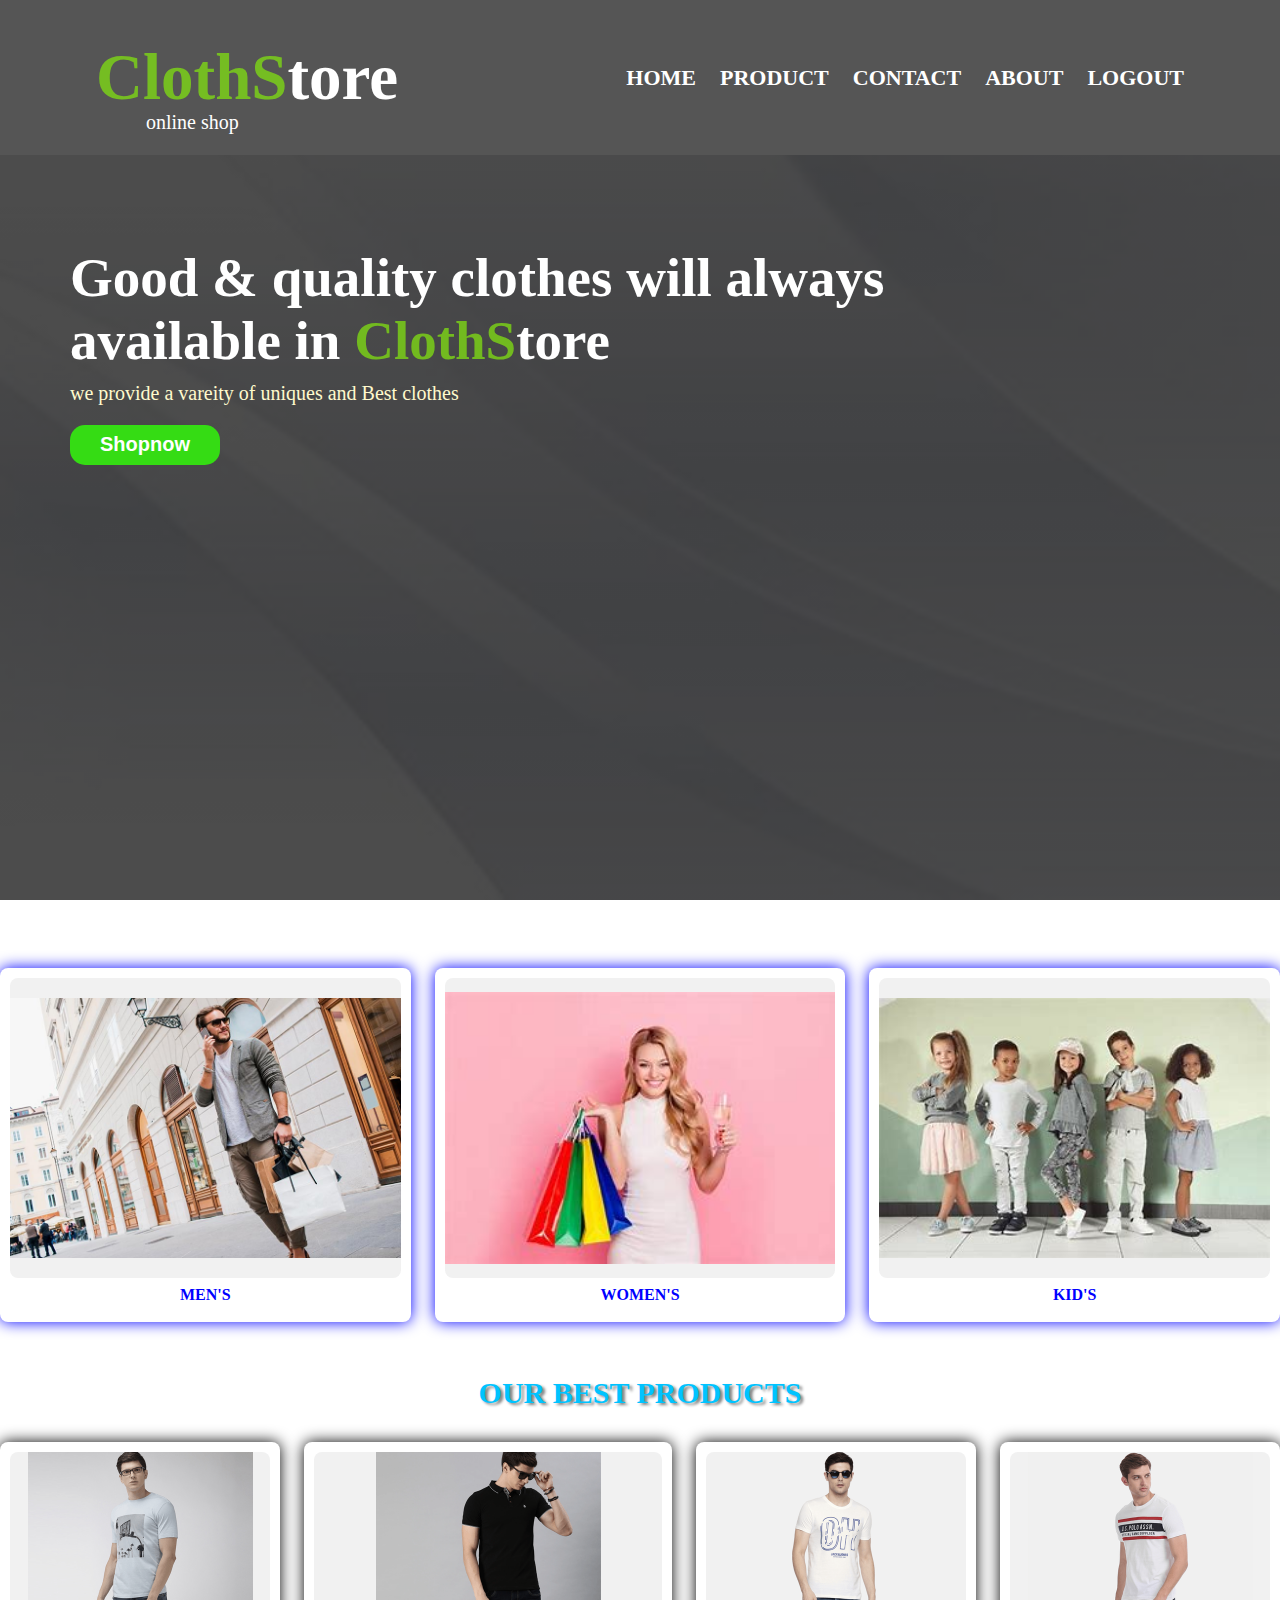
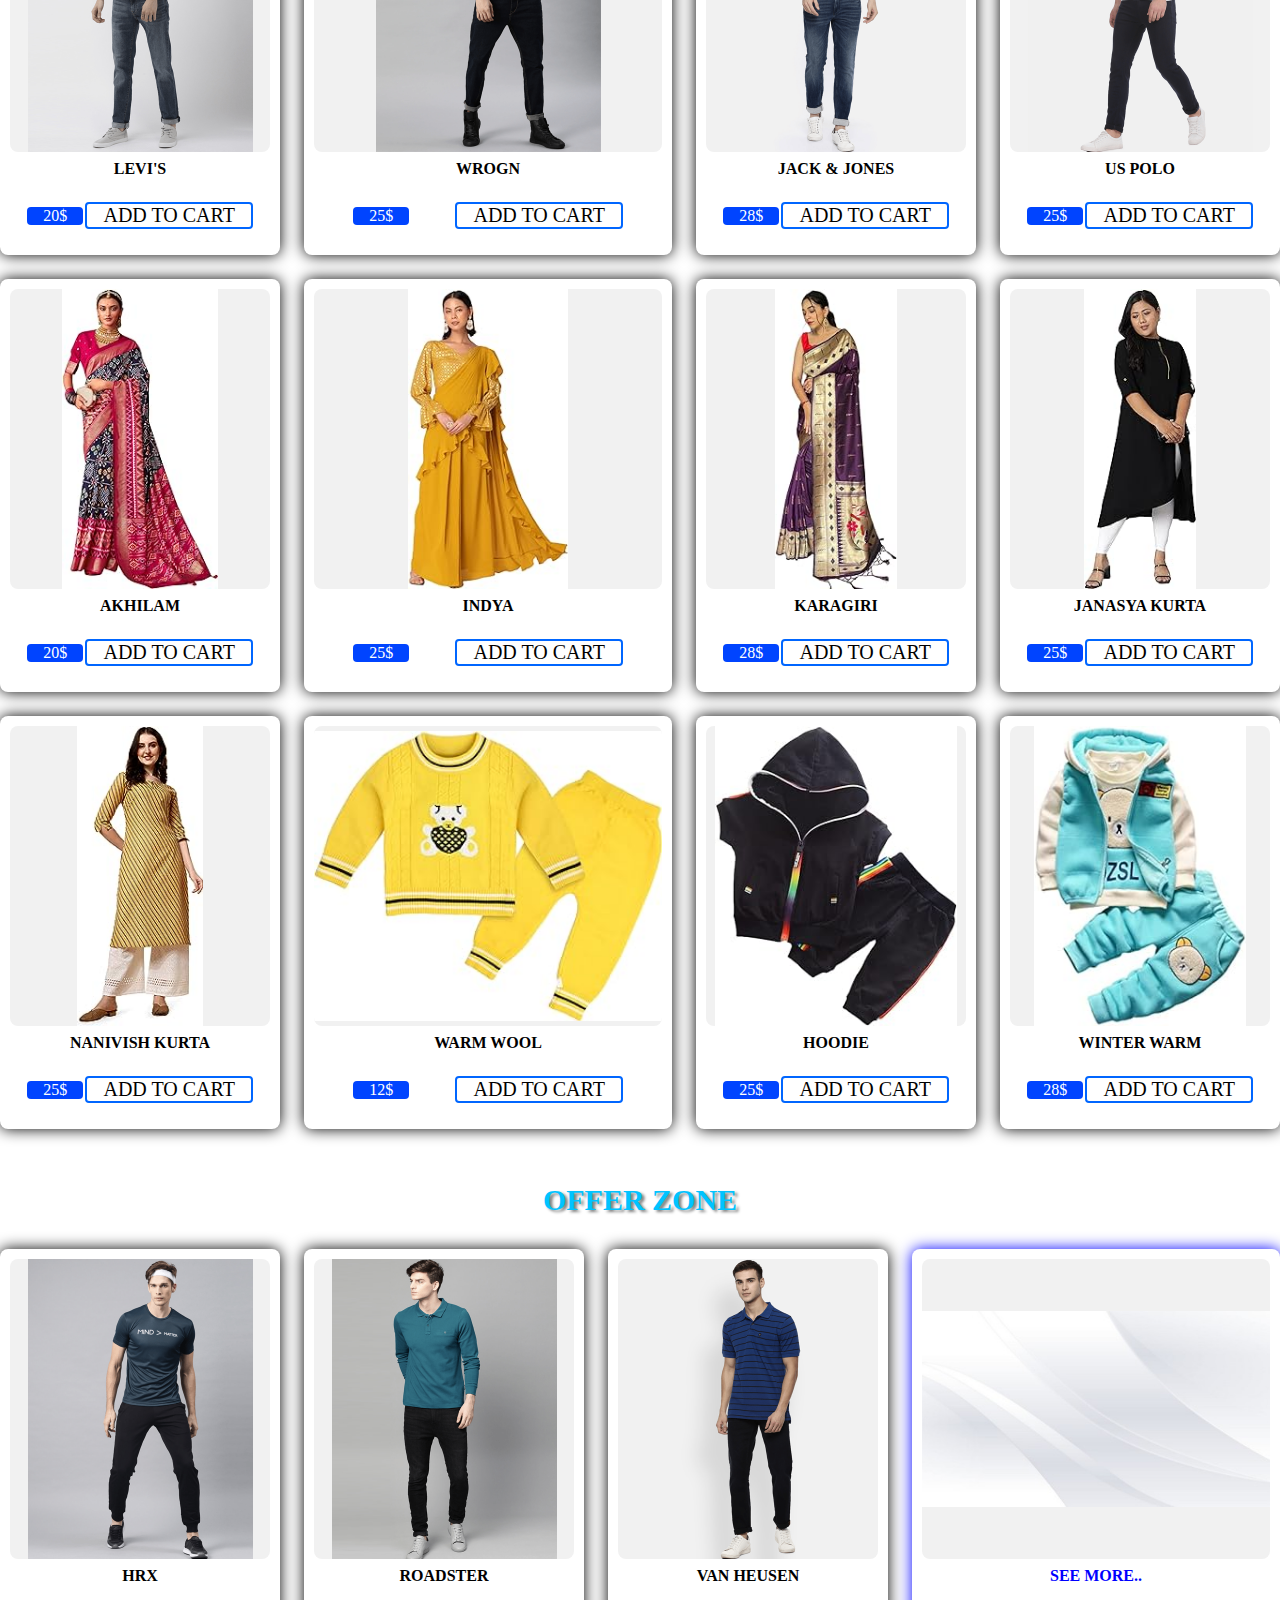
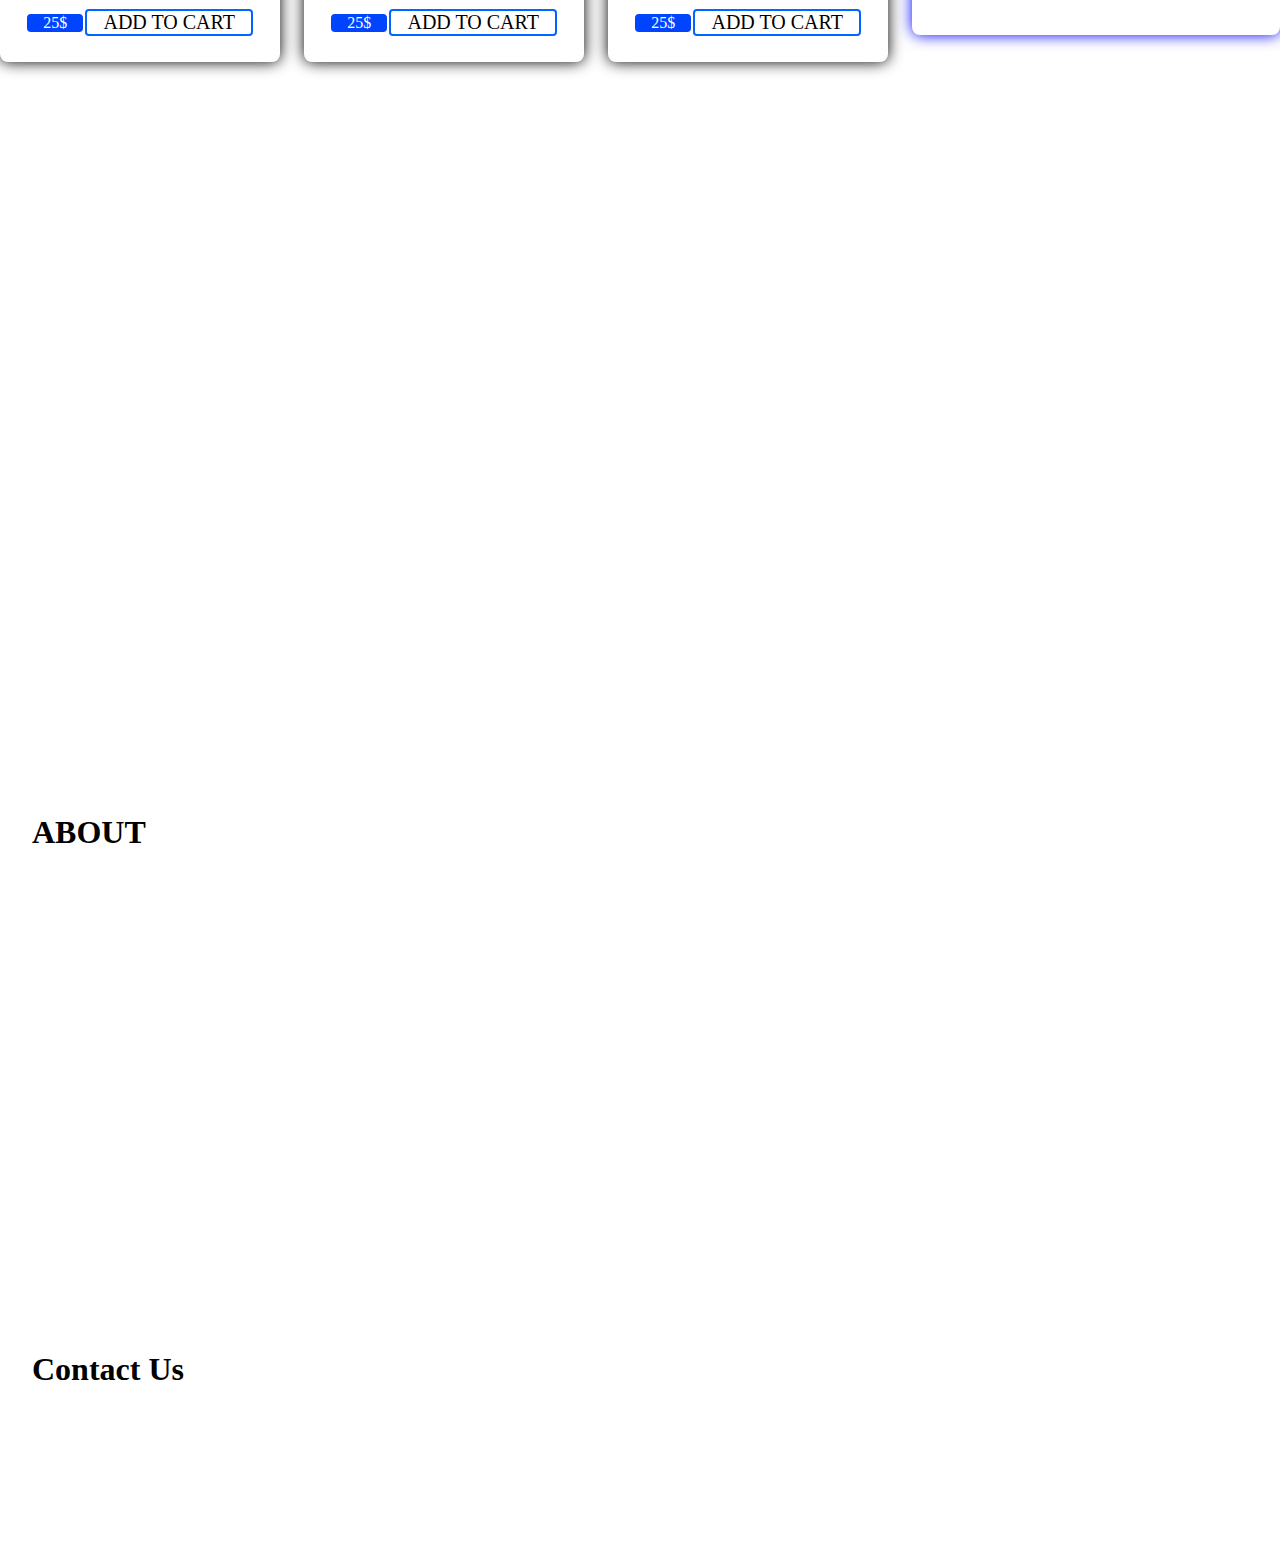
<file: index.html>
<!DOCTYPE html>
<html class="lang">
    <head>
      <meta charset="utf-8"> 
        <meta name="viewport" content="width=device-width, initial-scale=1,shrink-to-fit=no">
        <link rel="stylesheet" href="style.css">
    </head>
    <body>
        <div class="container">
          <div class="header" id="myHeader">
            <div class="nav-bar">
              <h1 class="title"><span>ClothS</span>tore</h1>
              <p>online shop</p>
              <ul class="menu">
                  <li><a href="#">HOME</a></li>
                  <li><a href="#product">PRODUCT</a></li>
                  <li><a href="#contact">CONTACT</a></li>
                  <li><a href="#ABOUT">ABOUT</a></li>
                  <li><a href="http://127.0.0.1/online shopping/login.php">LOGOUT</a></li>
              </ul>
            </div>
          </div>
          <div class="home" style="align-content: center;">
            <h1 class="title-1">Good & quality clothes will always<br>available in <span>ClothS</span>tore</h1>
            <p>we provide a vareity of uniques and Best clothes</p>
            <button type="button"><a href="#product">Shopnow</a></button>
          </div>
        </div><br><br>
        <div class="products-container">
          <a href="mens.html">
          <div class="box">
            <img src="mensbg.jpg" alt="">
            <h3>MEN'S</h3>
          </div></a>
          <a href="womens.html">
          <div class="box">
            <img src="womensbg.jpg" alt="">
            <h3>WOMEN'S</h3>
          </div></a>
          <a href="kids.html">
          <div class="box">
            <img src="kidsbg.jpg" alt="">
            <h3>KID'S</h3>
          </div></a>
        </div>
          <div class="heading" id="product">
            <br><br><br>
            <h2>our Best products</h2>
          </div>
          <div class="products-container">
            <div class="box">
              <img src="mens/levis.png" alt="">
              <h3>Levi's</h3>
              <div class="content">
                <span>20$</span>
                <a href="#">Add to cart</a>
              </div>
            </div>
            <div class="box">
              <img src="mens/wrogn.png" alt="">
              <h3>WROGN</h3>
              <div class="content">
                <span>25$</span>
                <a href="#">Add to cart</a>
              </div>
            </div>
            <div class="box">
              <img src="mens/jj.png" alt="">
              <h3>Jack & Jones</h3>
              <div class="content">
                <span>28$</span>
                <a href="#">Add to cart</a>
              </div>
            </div>
            <div class="box">
              <img src="mens/usp.png" alt="">
              <h3>US polo</h3>
              <div class="content">
                <span>25$</span>
                <a href="#">Add to cart</a>
              </div>
            </div>
            <div class="box">
              <img src="womens/akhilam.jpg" alt="">
              <h3>Akhilam</h3>
              <div class="content">
                <span>20$</span>
                <a href="#">Add to cart</a>
              </div>
            </div>
            <div class="box">
              <img src="womens/indya.jpg" alt="">
              <h3>INDYA</h3>
              <div class="content">
                <span>25$</span>
                <a href="#">Add to cart</a>
              </div>
            </div>
            <div class="box">
              <img src="womens/karagiri.jpg" alt="">
              <h3>Karagiri</h3>
              <div class="content">
                <span>28$</span>
                <a href="#">Add to cart</a>
              </div>
            </div>
            <div class="box">
              <img src="womens/kurtas/janasya.jpg" alt="">
              <h3>janasya kurta</h3>
              <div class="content">
                <span>25$</span>
                <a href="#">Add to cart</a>
              </div>
            </div>
            <div class="box">
              <img src="womens/kurtas/nanivish.jpg" alt="">
              <h3>nanivish kurta</h3>
              <div class="content">
                <span>25$</span>
                <a href="#">Add to cart</a>
              </div>
              </div><div class="box">
                <img src="kids/warmwool.jpg" alt="">
                <h3>warm wool</h3>
                <div class="content">
                  <span>12$</span>
                  <a href="#">Add to cart</a>
                </div>
              </div>
              <div class="box">
                <img src="kids/hoodie.jpg" alt="">
                <h3>hoodie</h3>
                <div class="content">
                  <span>25$</span>
                  <a href="#">Add to cart</a>
                </div>
              </div>
              <div class="box">
                <img src="kids/winterwarm.jpg" alt="">
                <h3>winter warm</h3>
                <div class="content">
                  <span>28$</span>
                  <a href="#">Add to cart</a>
                </div>
              </div>
          </div>
            <div class="heading" id="product">
              <br><br><br>
              <h2>Offer zone</h2>
            </div>
          <div class="products-container">
            <div class="box">
              <img src="mens/hrx.png" alt="">
              <h3>HRX</h3>
              <div class="content">
                <span>25$</span>
                <a href="#">Add to cart</a>
              </div>
            </div>
            <div class="box">
              <img src="mens/rs.png" alt="">
              <h3>Roadster</h3>
              <div class="content">
                <span>25$</span>
                <a href="#">Add to cart</a>
              </div>
            </div>
            <div class="box">
              <img src="mens/vh.png" alt="">
              <h3>Van Heusen</h3>
              <div class="content">
                <span>25$</span>
                <a href="#">Add to cart</a>
              </div>
            </div>
            <a href="#">
            <div class="box">
              <img src="background.jpg">
              <h3>see more..</h3>
              <div class="content">
                
              </div>
            </div></a>
           </div>
        </section>
        <br><br><br><br><br><br><br><br><br><br><br><br><br><br><br><br><br><br><br><br><br><br><br><br><br><br><br><br>
        <script>
          window.onscroll = function() {myFunction()};
  
            // Get the header
            var header = document.getElementById("myHeader");
            
            // Get the offset position of the navbar
            var sticky = header.offsetTop;
            
            // Add the sticky class to the header when you reach its scroll position. Remove "sticky" when you leave the scroll position
            function myFunction() {
              if (window.pageXOffset > sticky) {
                header.classList.add("sticky");
              } else {
                header.classList.remove("sticky");
              }
            }</script>
            <div class="ABOUT" id="ABOUT">
              <br><br><br><br><br><br><br><br><br><br><br><br>
              <h1>ABOUT</h1>
              <br><br><br><br><br><br><br><br><br><br><br><br><br><br><br><br><br><br><br><br><br><br><br><br><br><br>
            </div>
            <div class="ABOUT" id="contact">
              <h1>Contact Us</h1>
              <br><br><br><br><br><br><br><br><br><br>
            </div>
    </body>
</html>
</file>
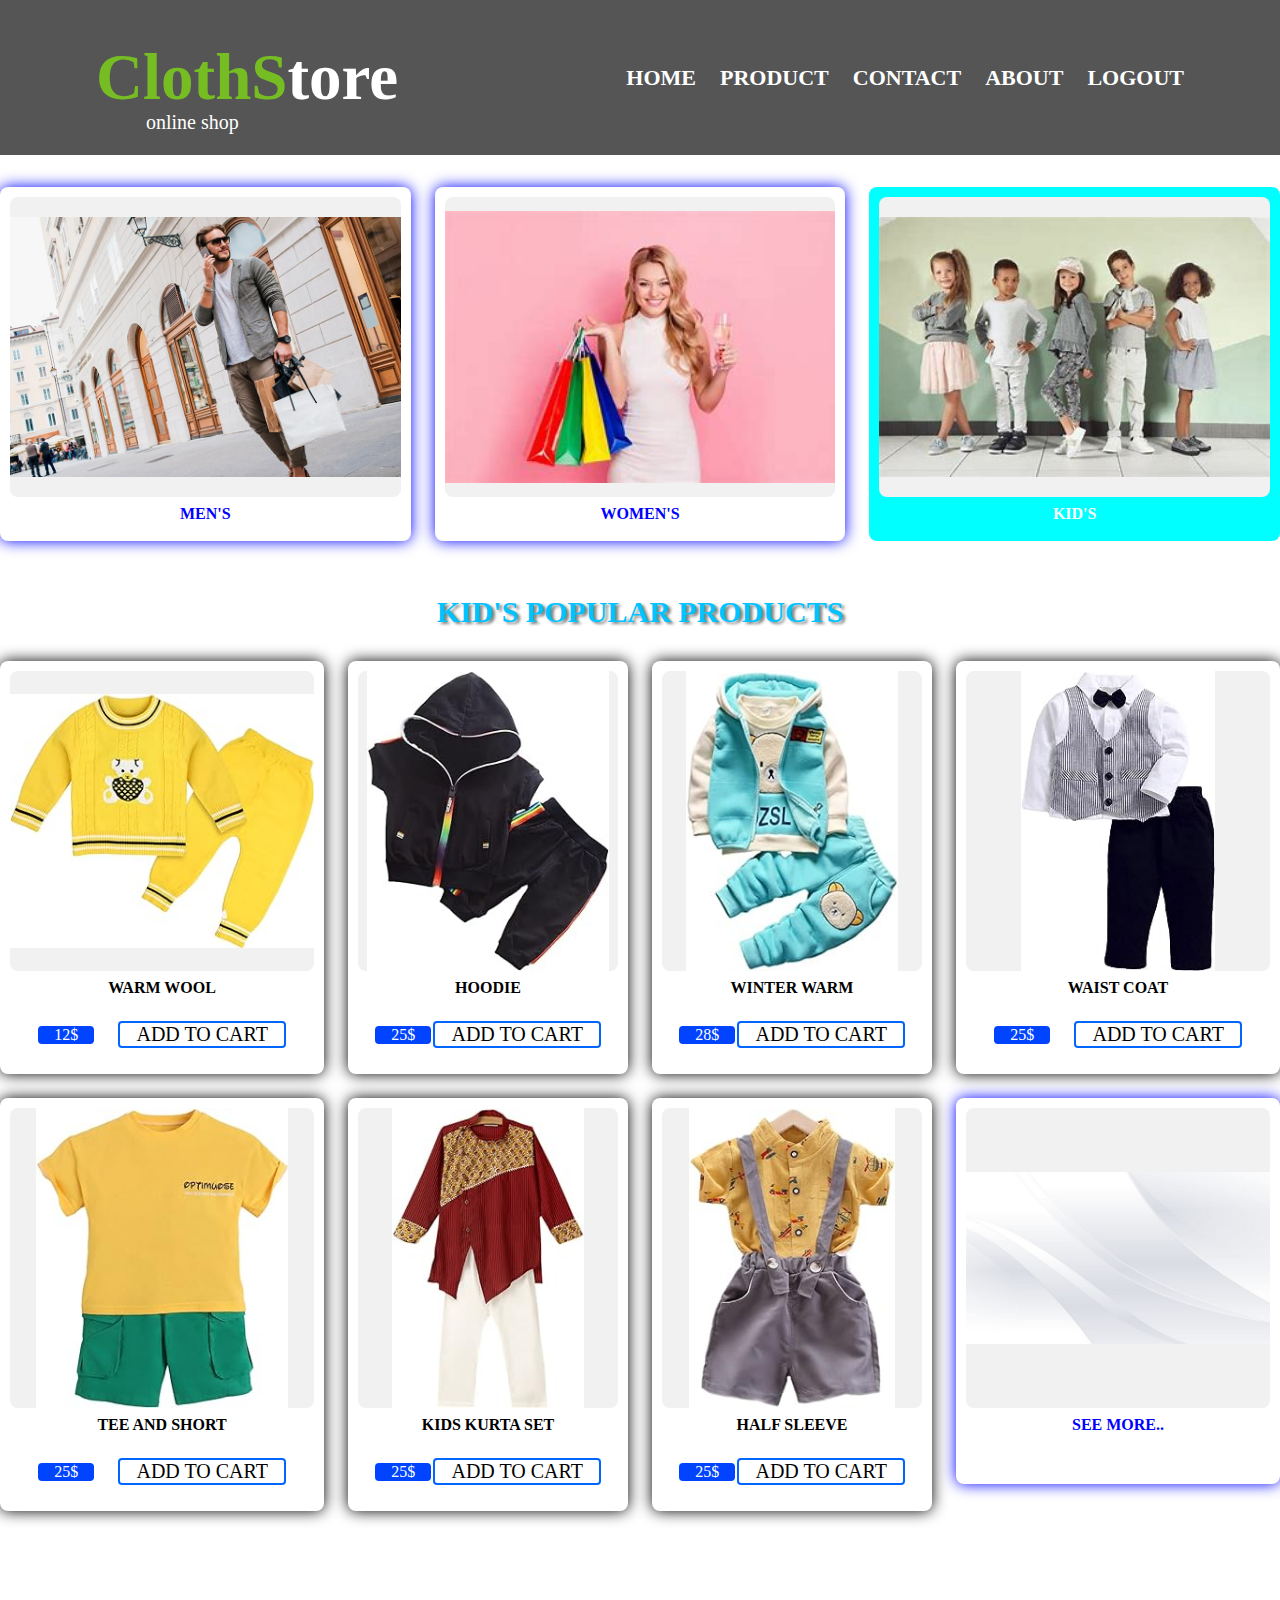
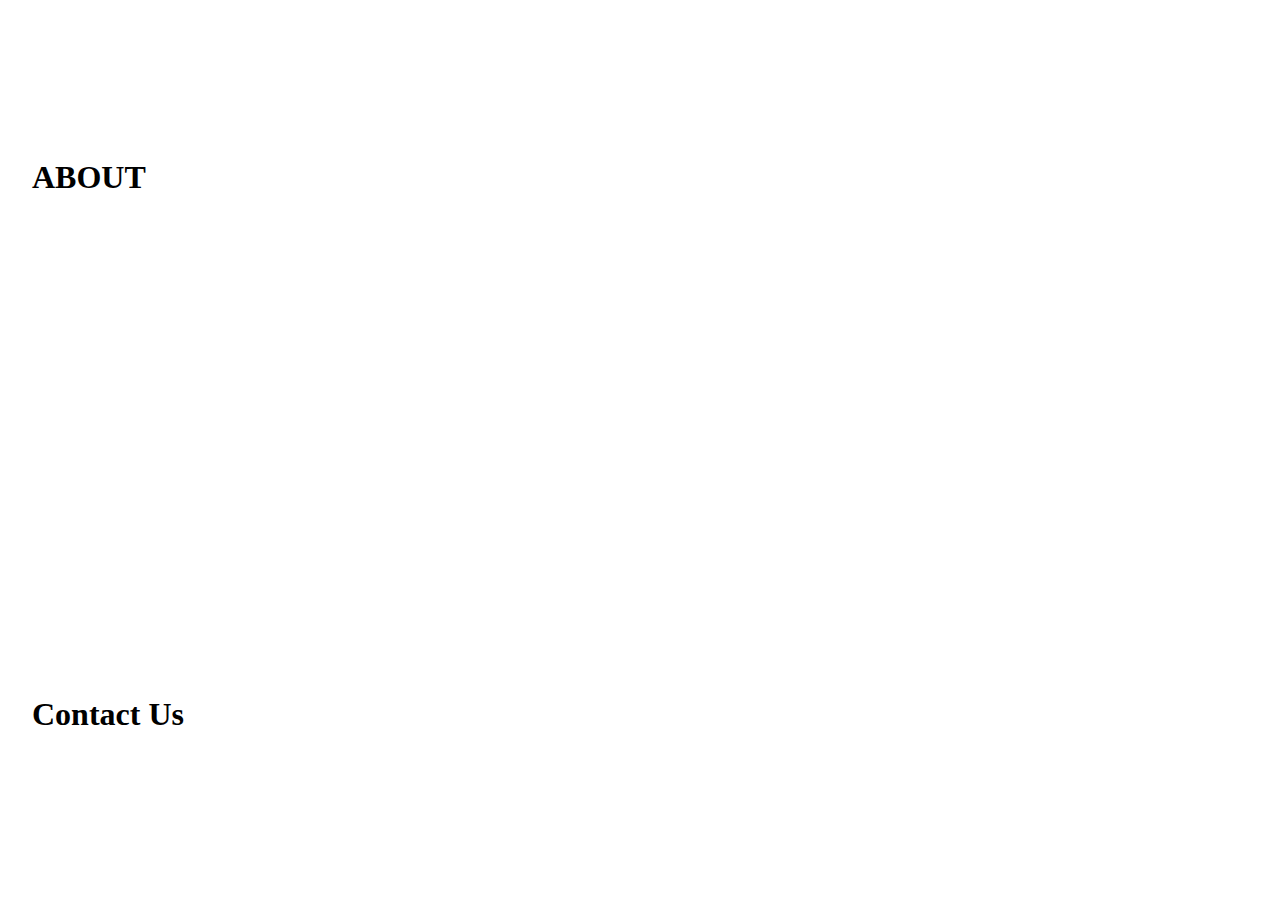
<file: kids.html>
<!DOCTYPE html>
<html class="lang">
    <head>
      <meta charset="utf-8"> 
        <meta name="viewport" content="width=device-width, initial-scale=1,shrink-to-fit=no">
        <link rel="stylesheet" href="style.css">
    </head>
    <body>
          <div class="header" id="myHeader">
            <div class="nav-bar">
              <h1 class="title"><span>ClothS</span>tore</h1>
              <p>online shop</p>
              <ul class="menu">
                  <li><a href="index.html">HOME</a></li>
                  <li><a href="#product">PRODUCT</a></li>
                  <li><a href="#contact">CONTACT</a></li>
                  <li><a href="#ABOUT">ABOUT</a></li>
                  <li><a href="http://127.0.0.1/forms/login.php">LOGOUT</a></li>
              </ul>
            </div>
          </div>
          <div class="products-container">
            <a href="mens.html">
            <div class="box">
              <img src="mensbg.jpg" alt="">
              <h3>MEN'S</h3>
            </div></a>
            <a href="womens.html">
              <div class="box">
                <img src="womensbg.jpg" alt="">
                <h3>WOMEN'S</h3>
              </div></a>
              <a href="kids.html">
              <div class="box" style="background-color: aqua;color: white;">
                <img src="kidsbg.jpg" alt="">
                <h3>KID'S</h3>
              </div></a>
            </div>
          </div>
          <div class="heading" id="product"><br><br><br>
            <h2>Kid's popular products</h2>
          </div>
            <div class="products-container">
              <div class="box">
                <img src="kids/warmwool.jpg" alt="">
                <h3>warm wool</h3>
                <div class="content">
                  <span>12$</span>
                  <a href="#">Add to cart</a>
                </div>
              </div>
              <div class="box">
                <img src="kids/hoodie.jpg" alt="">
                <h3>hoodie</h3>
                <div class="content">
                  <span>25$</span>
                  <a href="#">Add to cart</a>
                </div>
              </div>
              <div class="box">
                <img src="kids/winterwarm.jpg" alt="">
                <h3>winter warm</h3>
                <div class="content">
                  <span>28$</span>
                  <a href="#">Add to cart</a>
                </div>
              </div>
              <div class="box">
                <img src="kids/waistcoat.jpg" alt="">
                <h3>waist coat</h3>
                <div class="content">
                  <span>25$</span>
                  <a href="#">Add to cart</a>
                </div>
              </div>
              <div class="box">
                <img src="kids/teeshort.jpg" alt="">
                <h3>tee and short</h3>
                <div class="content">
                  <span>25$</span>
                  <a href="#">Add to cart</a>
                </div>
              </div>
              <div class="box">
                <img src="kids/kurtaset.jpg" alt="">
                <h3>kids kurta set</h3>
                <div class="content">
                  <span>25$</span>
                  <a href="#">Add to cart</a>
                </div>
              </div>
              <div class="box">
                <img src="kids/halfsleeve.jpg" alt="">
                <h3>half sleeve</h3>
                <div class="content">
                  <span>25$</span>
                  <a href="#">Add to cart</a>
                </div>
              </div>
              <a href="#">
              <div class="box">
                <img src="background.jpg">
                <h3>see more..</h3>
                <div class="content">
                  
                </div>
              </div></a>
             </div>
             <div class="ABOUT" id="ABOUT">
                <br><br><br><br><br><br><br><br><br><br><br><br>
                <h1>ABOUT</h1>
                <br><br><br><br><br><br><br><br><br><br><br><br><br><br><br><br><br><br><br><br><br><br><br><br><br><br>
              </div>
              <div class="ABOUT" id="contact">
                <h1>Contact Us</h1>
                <br><br><br><br><br><br><br><br><br><br>
              </div>
            </body>
</html>
</file>
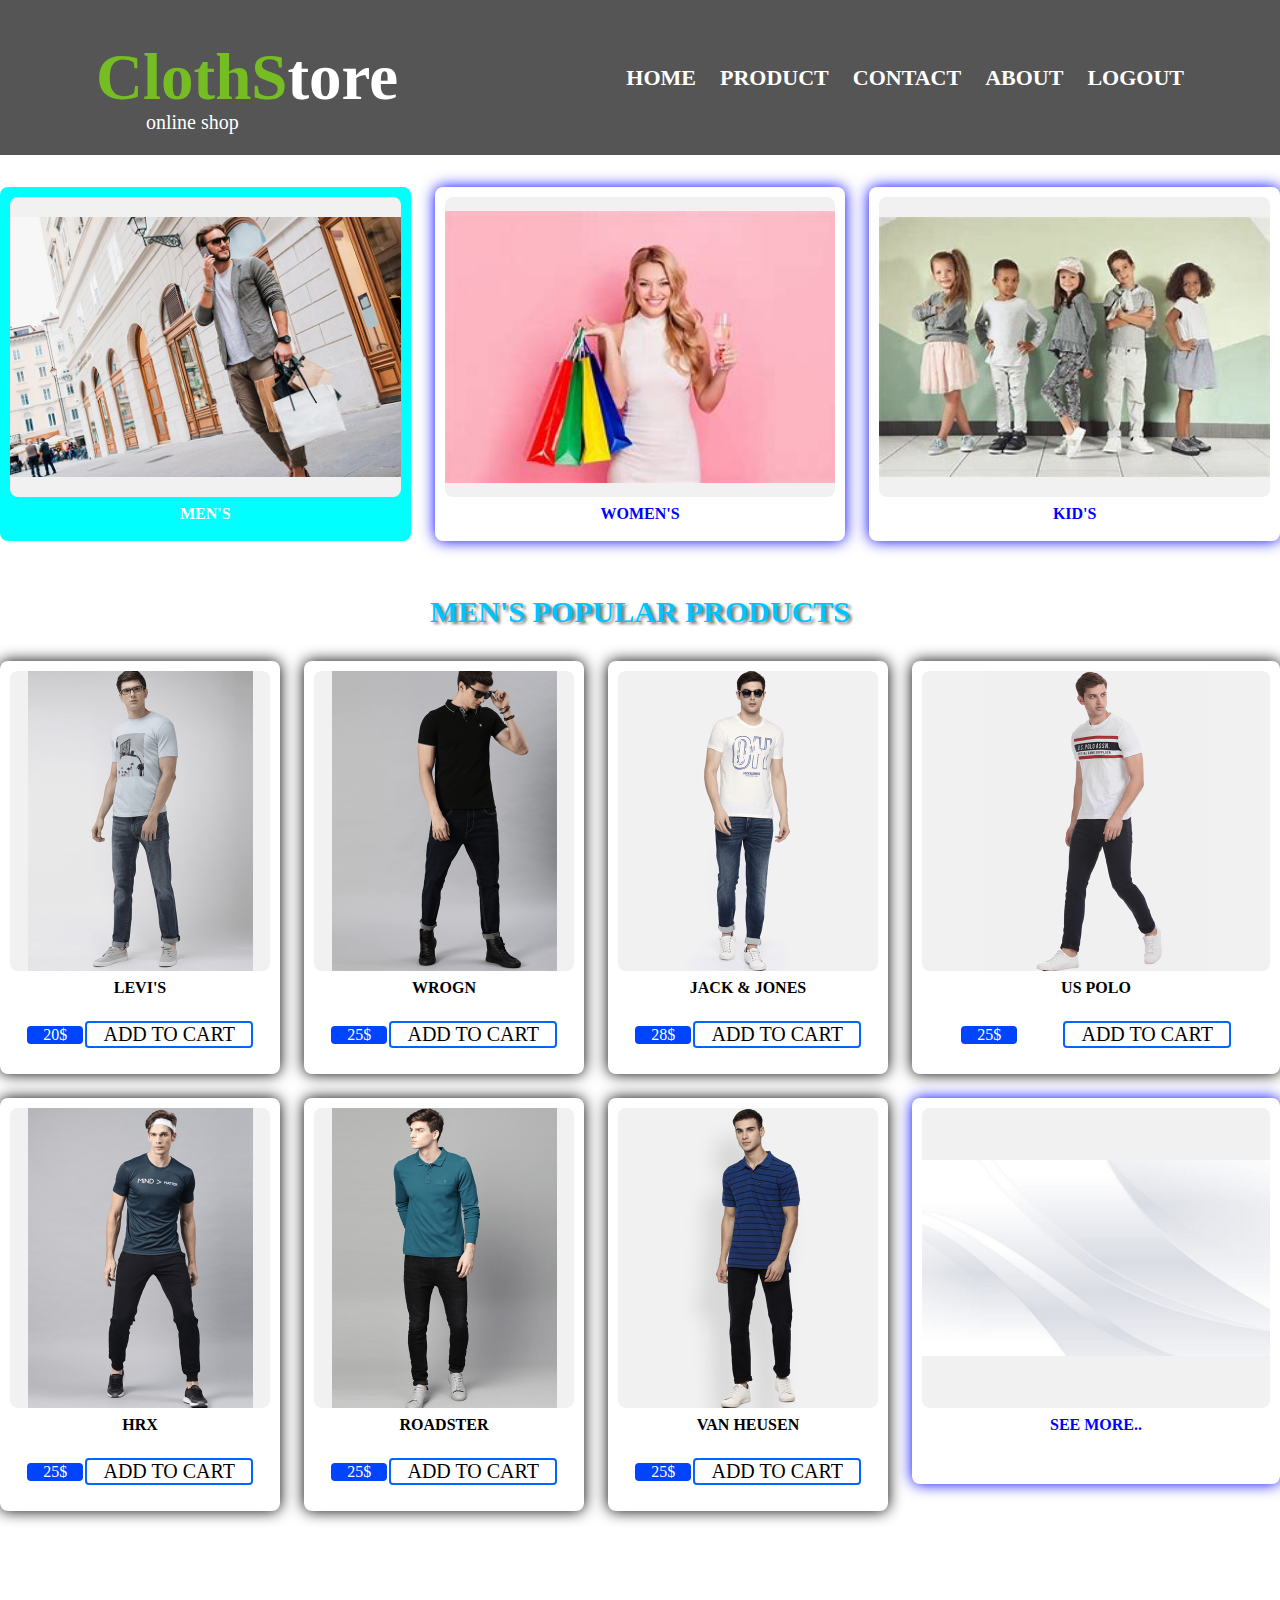
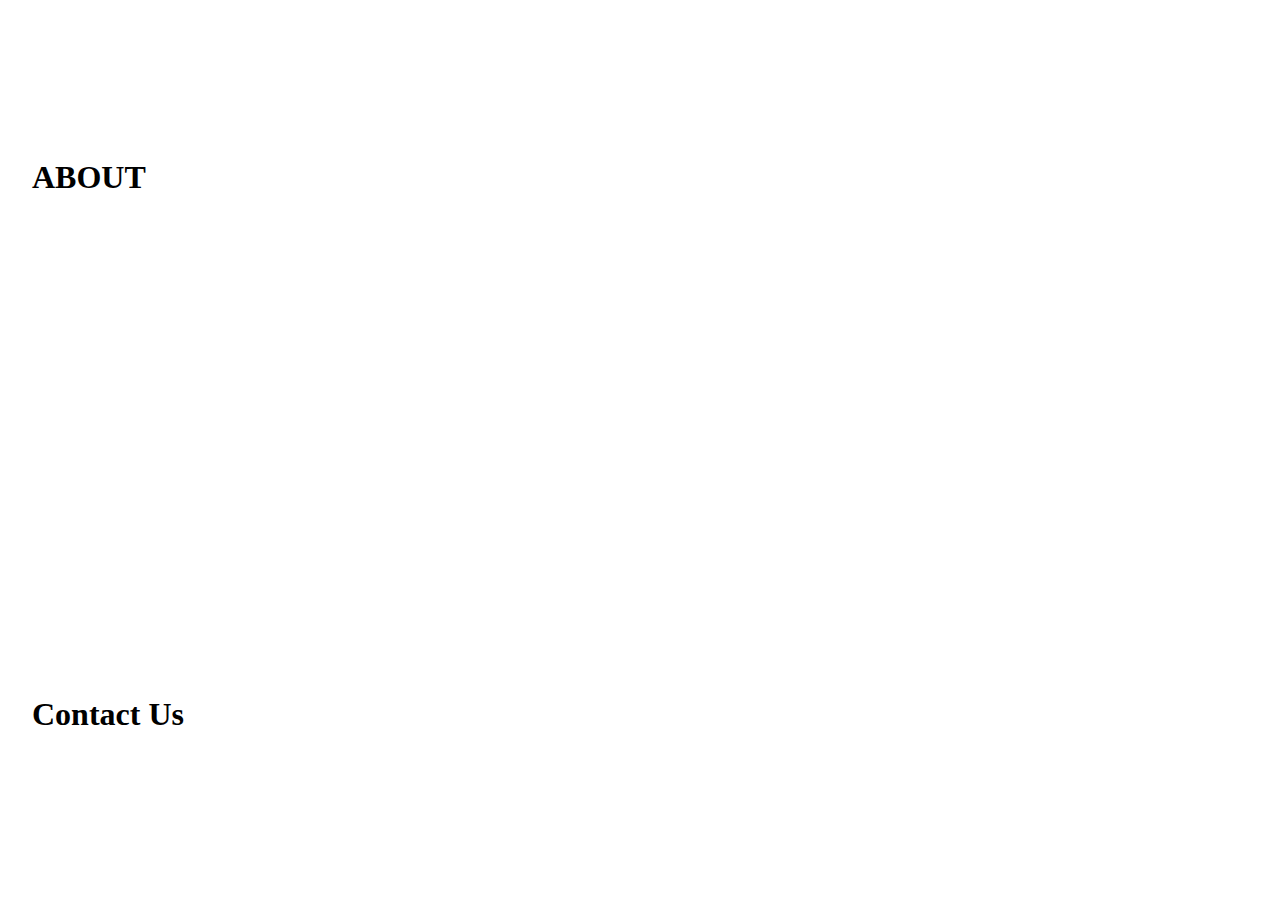
<file: mens.html>
<!DOCTYPE html>
<html class="lang">
    <head>
      <meta charset="utf-8"> 
        <meta name="viewport" content="width=device-width, initial-scale=1,shrink-to-fit=no">
        <link rel="stylesheet" href="style.css">
    </head>
    <body>
          <div class="header" id="myHeader">
            <div class="nav-bar">
              <h1 class="title"><span>ClothS</span>tore</h1>
              <p>online shop</p>
              <ul class="menu">
                  <li><a href="index.html">HOME</a></li>
                  <li><a href="#product">PRODUCT</a></li>
                  <li><a href="#contact">CONTACT</a></li>
                  <li><a href="#ABOUT">ABOUT</a></li>
                  <li><a href="http://127.0.0.1/forms/login.php">LOGOUT</a></li>
              </ul>
            </div>
          </div>
          <div class="products-container">
            <a href="mens.html">
            <div class="box" style="background-color: aqua;color: white;">
              <img src="mensbg.jpg" alt="">
              <h3>MEN'S</h3>
            </div></a>
            <a href="womens.html">
              <div class="box">
                <img src="womensbg.jpg" alt="">
                <h3>WOMEN'S</h3>
              </div></a>
              <a href="kids.html">
              <div class="box">
                <img src="kidsbg.jpg" alt="">
                <h3>KID'S</h3>
              </div></a>
            </div>
          </div>
          <div class="heading" id="product">
            <br><br><br>
            <h2>Men's popular products</h2>
          </div>
            <div class="products-container">
              <div class="box">
                <img src="mens/levis.png" alt="">
                <h3>Levi's</h3>
                <div class="content">
                  <span>20$</span>
                  <a href="#">Add to cart</a>
                </div>
              </div>
              <div class="box">
                <img src="mens/wrogn.png" alt="">
                <h3>WROGN</h3>
                <div class="content">
                  <span>25$</span>
                  <a href="#">Add to cart</a>
                </div>
              </div>
              <div class="box">
                <img src="mens/jj.png" alt="">
                <h3>Jack & Jones</h3>
                <div class="content">
                  <span>28$</span>
                  <a href="#">Add to cart</a>
                </div>
              </div>
              <div class="box">
                <img src="mens/usp.png" alt="">
                <h3>US polo</h3>
                <div class="content">
                  <span>25$</span>
                  <a href="#">Add to cart</a>
                </div>
              </div>
              <div class="box">
                <img src="mens/hrx.png" alt="">
                <h3>HRX</h3>
                <div class="content">
                  <span>25$</span>
                  <a href="#">Add to cart</a>
                </div>
              </div>
              <div class="box">
                <img src="mens/rs.png" alt="">
                <h3>Roadster</h3>
                <div class="content">
                  <span>25$</span>
                  <a href="#">Add to cart</a>
                </div>
              </div>
              <div class="box">
                <img src="mens/vh.png" alt="">
                <h3>Van Heusen</h3>
                <div class="content">
                  <span>25$</span>
                  <a href="#">Add to cart</a>
                </div>
              </div>
              <a href="#">
              <div class="box">
                <img src="background.jpg">
                <h3>see more..</h3>
                <div class="content">
                  
                </div>
              </div></a>
             </div>
             <div class="ABOUT" id="ABOUT">
              <br><br><br><br><br><br><br><br><br><br><br><br>
              <h1>ABOUT</h1>
              <br><br><br><br><br><br><br><br><br><br><br><br><br><br><br><br><br><br><br><br><br><br><br><br><br><br>
            </div>
            <div class="ABOUT" id="contact">
              <h1>Contact Us</h1>
              <br><br><br><br><br><br><br><br><br><br>
            </div>
            </body>
</html>
</file>
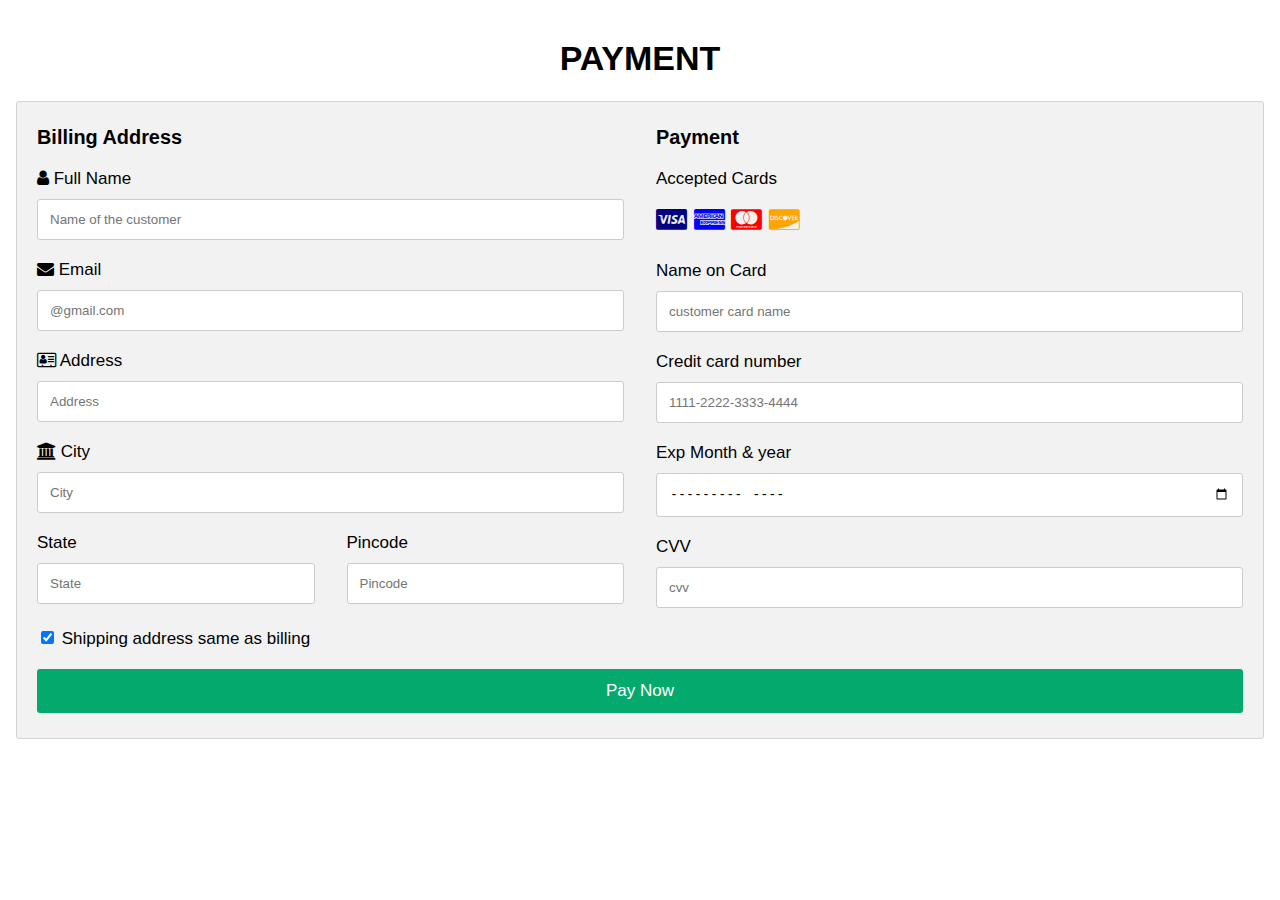
<file: payment.html>
<!DOCTYPE html>
<html>
<head>
<meta name="viewport" content="width=device-width, initial-scale=1">
<link rel="stylesheet" href="https://cdnjs.cloudflare.com/ajax/libs/font-awesome/4.7.0/css/font-awesome.min.css">
<style>
body {
  font-family: Arial;
  font-size: 17px;
  padding: 8px;
}

* {
  box-sizing: border-box;
}

.row {
  display: -ms-flexbox;
  display: flex;
  -ms-flex-wrap: wrap;
  flex-wrap: wrap;
  margin: 0 -16px;
}

.col-25 {
  -ms-flex: 25%; 
  flex: 25%;
}

.col-50 {
  -ms-flex: 50%;
  flex: 50%;
}

.col-75 {
  -ms-flex: 75%; 
  flex: 75%;
}

.col-25,
.col-50,
.col-75 {
  padding: 0 16px;
}

.container {
  background-color: #f2f2f2;
  padding: 5px 20px 15px 20px;
  border: 1px solid lightgrey;
  border-radius: 3px;
}

input[type=text],input[type=email],input[type=number],input[type=month]{
  width: 100%;
  margin-bottom: 20px;
  padding: 12px;
  border: 1px solid #ccc;
  border-radius: 3px;
}


label {
  margin-bottom: 10px;
  display: block;
}

.icon-container {
  margin-bottom: 20px;
  padding: 7px 0;
  font-size: 24px;
}

.btn {
  background-color: #04AA6D;
  color: white;
  padding: 12px;
  margin: 10px 0;
  border: none;
  width: 100%;
  border-radius: 3px;
  cursor: pointer;
  font-size: 17px;
}

.btn:hover {
  background-color: #45a049;
}

a {
  color: #2196F3;
}

hr {
  border: 1px solid lightgrey;
}

span.price {
  float: right;
  color: grey;
}
.head{
    text-align: center;
}

@media (max-width: 800px) {
  .row {
    flex-direction: column-reverse;
  }
  .col-25 {
    margin-bottom: 20px;
  }
}
</style>
</head>
<body>
    <h1 class="head">PAYMENT </h1>
<div class="row">
  <div class="col-75">
    <div class="container">
      <form action="Thankyou.html">
      
        <div class="row">
          <div class="col-50">
            <h3>Billing Address</h3>
            <label for="fname"><i class="fa fa-user"></i> Full Name</label>
            <input type="text" id="fname" name="firstname" placeholder="Name of the customer" required>
            <label for="email"><i class="fa fa-envelope"></i> Email</label>
            <input type="email" id="email" name="email" placeholder="@gmail.com" required>
            <label for="adr"><i class="fa fa-address-card-o"></i> Address</label>
            <input type="text" id="adr" name="address" placeholder="Address" required>
            <label for="city"><i class="fa fa-institution"></i> City</label>
            <input type="text" id="city" name="city" placeholder="City" required>

            <div class="row">
              <div class="col-50">
                <label for="state">State</label>
                <input type="text" id="state" name="state" placeholder="State">
              </div>
              <div class="col-50">
                <label for="Pincode">Pincode</label>
                <input type="number" id="Pincode" name="Pincode" placeholder="Pincode">
              </div>
            </div>
          </div>

          <div class="col-50">
            <h3>Payment</h3>
            <label for="fname">Accepted Cards</label>
            <div class="icon-container">
              <i class="fa fa-cc-visa" style="color:navy;"></i>
              <i class="fa fa-cc-amex" style="color:blue;"></i>
              <i class="fa fa-cc-mastercard" style="color:red;"></i>
              <i class="fa fa-cc-discover" style="color:orange;"></i>
            </div>
            <label for="cname">Name on Card</label>
            <input type="text" id="cname" name="cardname" placeholder="customer card name" required>
            <label for="ccnum">Credit card number</label>
            <input type="number" id="ccnum" name="cardnumber" placeholder="1111-2222-3333-4444" required>
            <label for="expmonth">Exp Month & year</label>
            <input type="month" id="expmonth" name="expmonth" placeholder="Month" required>
            <div class="row">
              <div class="col-50">
                <label for="cvv">CVV</label>
                <input type="number" id="cvv" name="cvv" placeholder="cvv" required>
              </div>
            </div>
          </div>
          
        </div>
        <label >
          <input type="checkbox" checked="checked" name="sameadr" required> Shipping address same as billing
        </label>
        <button class="btn btn-success"><a style="color: black;" href="Thankyou.html"></a>Pay Now</button>
      </form>
    </div>
  </div>
</div>
</body>
</html>
</file>
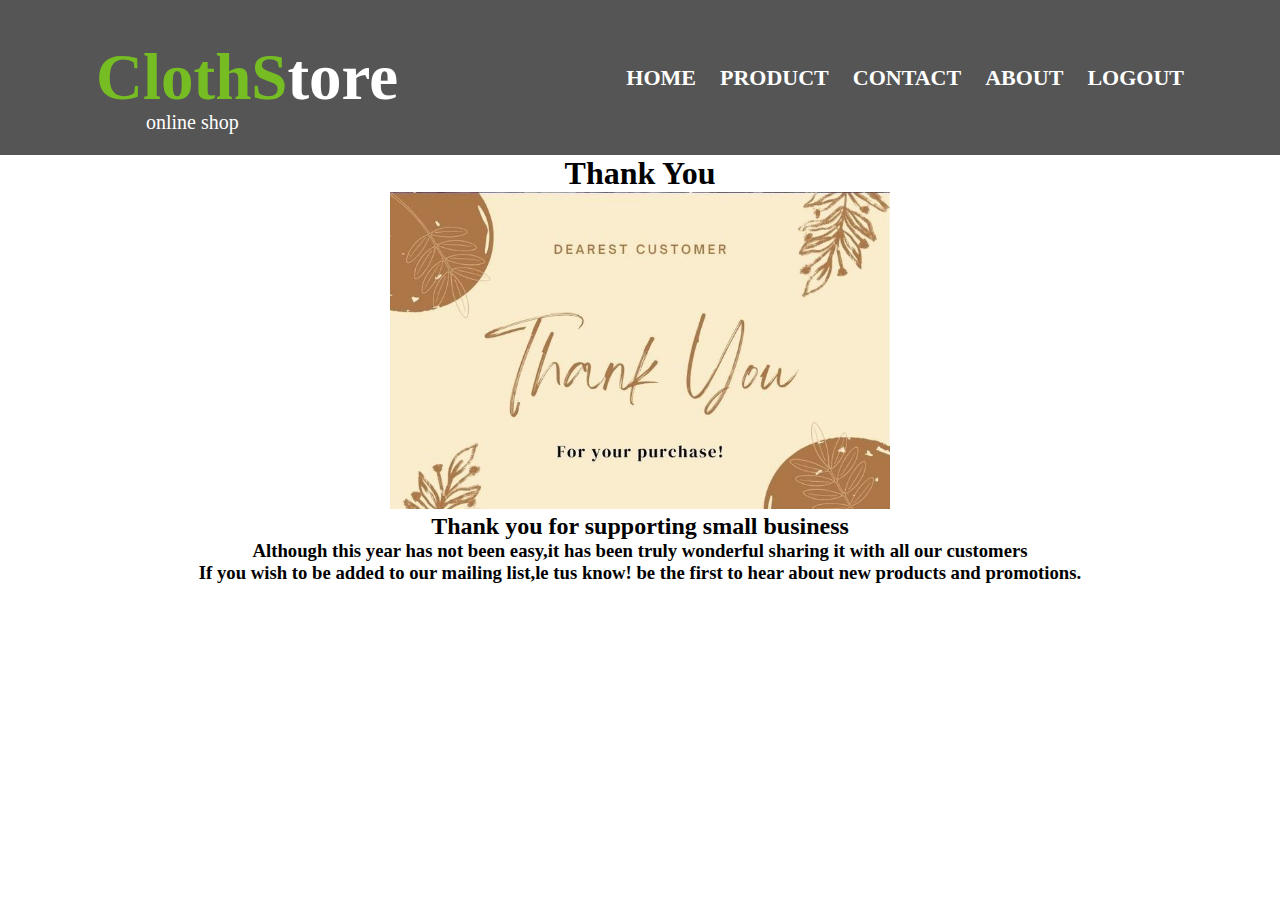
<file: Thankyou.html>
<!DOCTYPE html>
<html lang="en">
<head>
    <meta charset="UTF-8">
    <meta http-equiv="X-UA-Compatible" content="IE=edge">
    <meta name="viewport" content="width=device-width, initial-scale=1.0">
    <title>Document</title>
    <link rel="stylesheet" href="style.css">
    <style>
        .tkyou{
            text-align: center;
        }
    </style>
</head>
<body>
    <div class="header" id="myHeader">
        <div class="nav-bar">
          <h1 class="title"><span>ClothS</span>tore</h1>
          <p>online shop</p>
          <ul class="menu">
              <li><a href="index.html">HOME</a></li>
              <li><a href="#product">PRODUCT</a></li>
              <li><a href="#contact">CONTACT</a></li>
              <li><a href="#ABOUT">ABOUT</a></li>
              <li><a href="http://127.0.0.1/forms/login.php">LOGOUT</a></li>
          </ul>
        </div>
      </div>
    <div class="tkyou">
    <h1>Thank You</h1>
    <img src="thank you.jpg" id="img1" alt=" Thank you" style="width: 500px;"/>
    <h2>Thank you for supporting small business</h2>
    <h3>Although this year has not been easy,it has been truly wonderful sharing it with all our customers</h3>
    <h3 algin="center">
        If you wish to be added to our mailing list,le tus know!
        be the first to hear about new products and promotions.
    </h3>
</div>
</body>
</html>
</file>
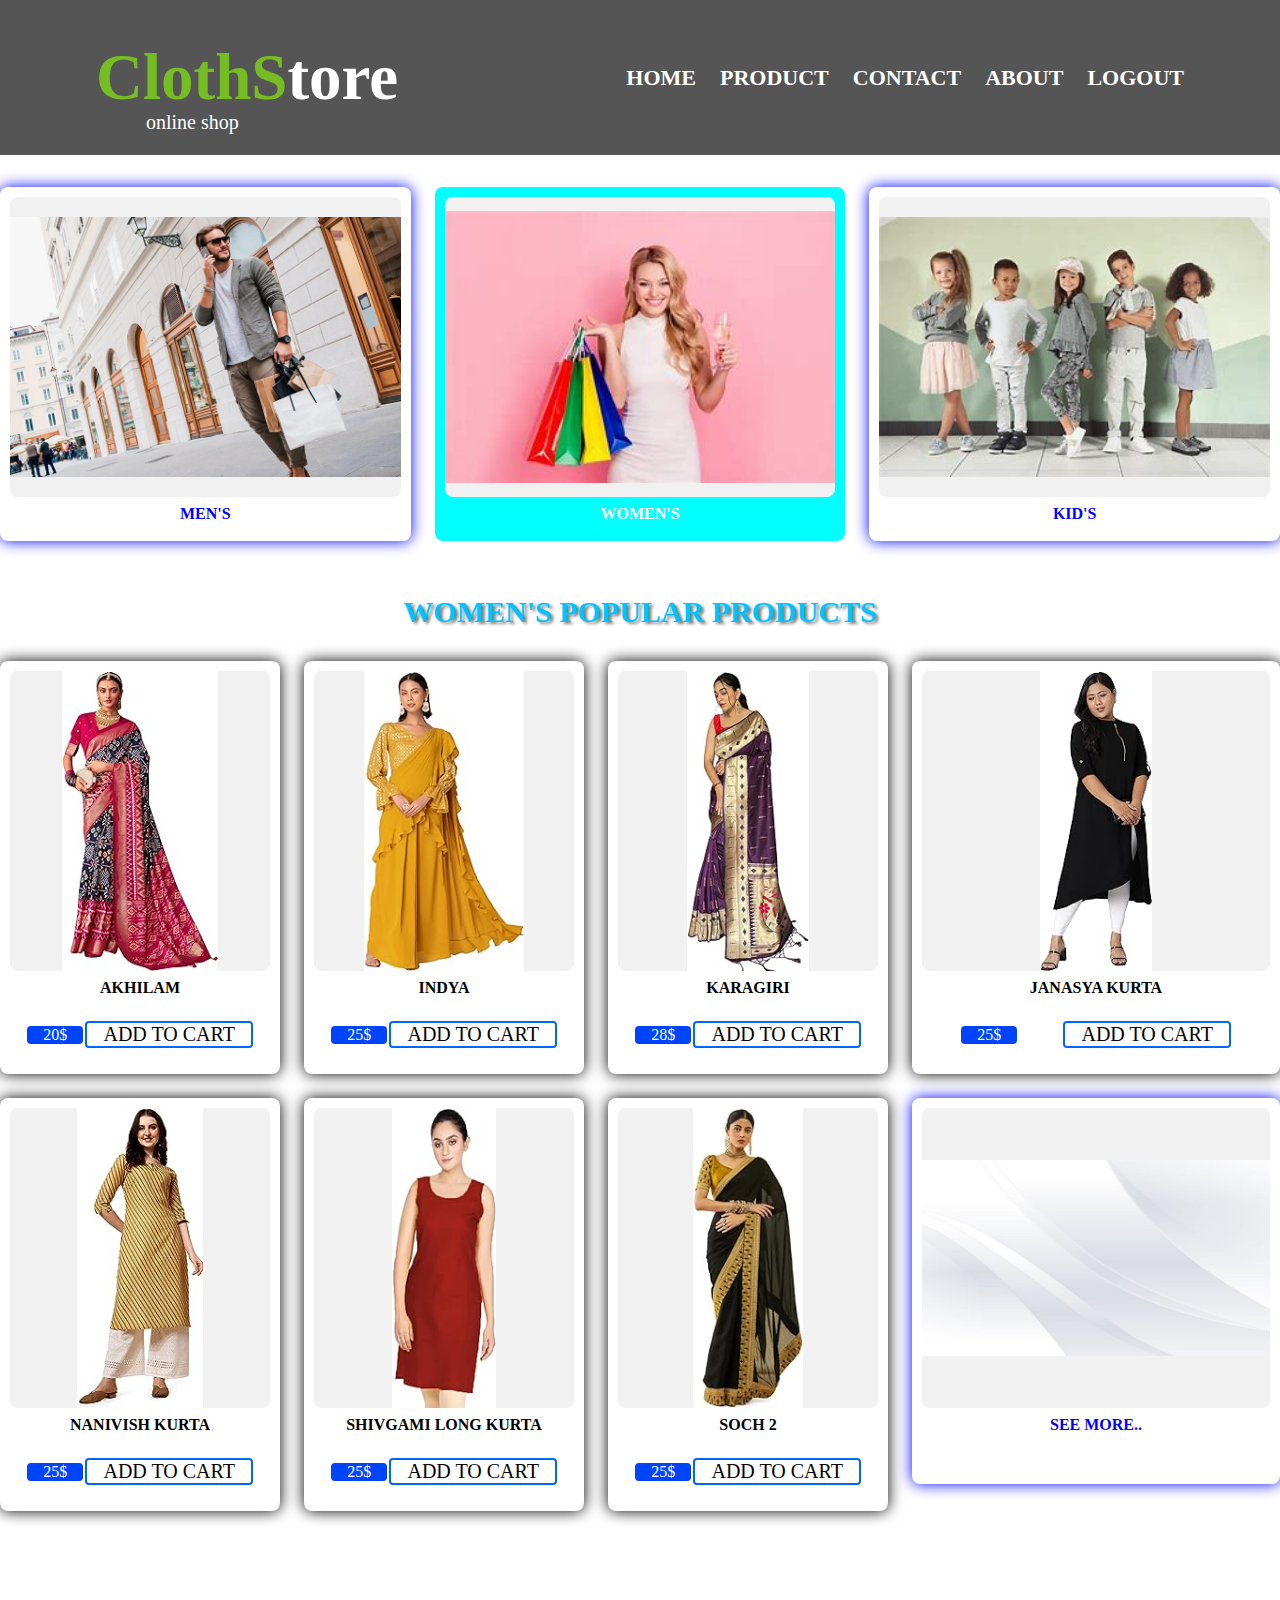
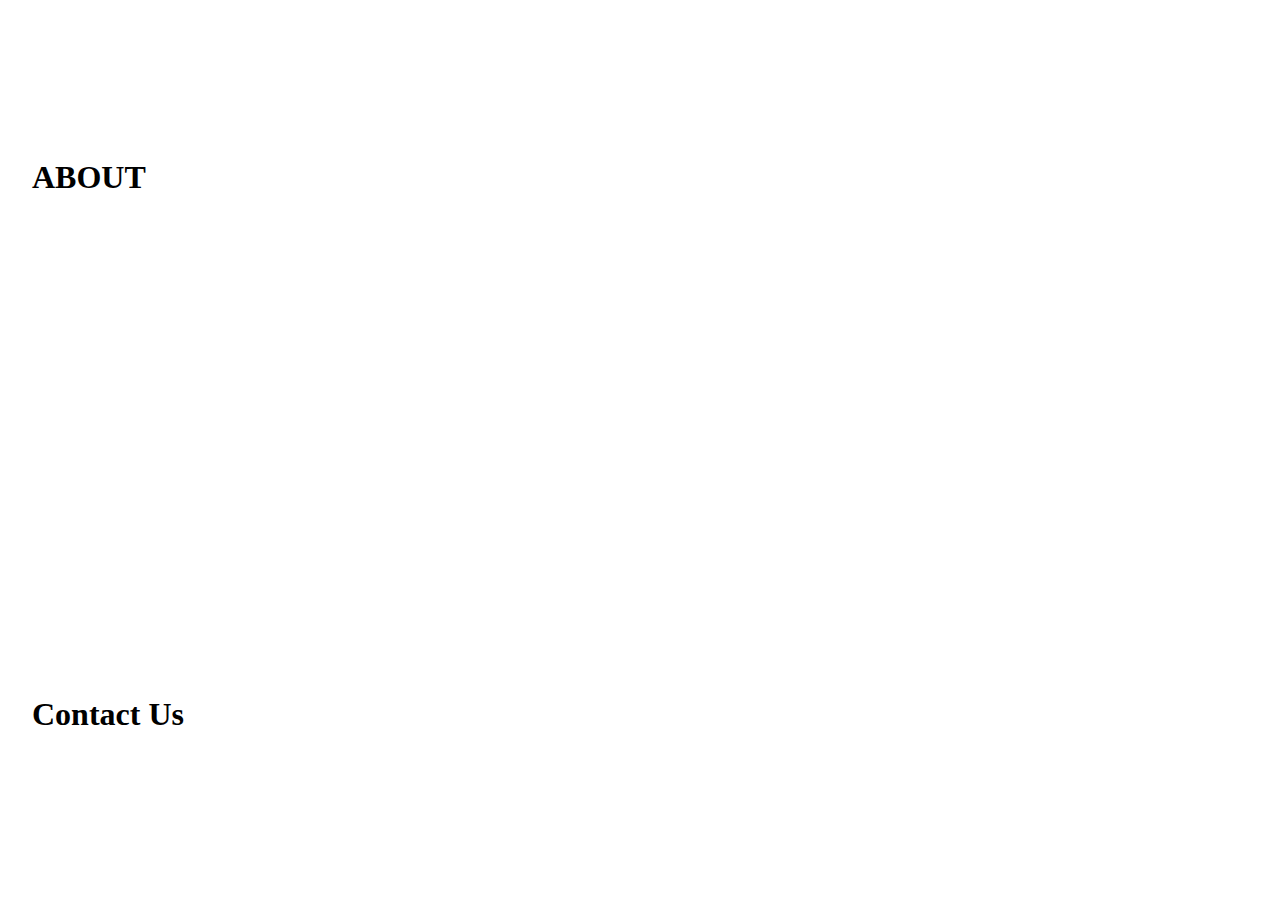
<file: womens.html>
<!DOCTYPE html>
<html class="lang">
    <head>
      <meta charset="utf-8"> 
        <meta name="viewport" content="width=device-width, initial-scale=1,shrink-to-fit=no">
        <link rel="stylesheet" href="style.css">
    </head>
    <body>
          <div class="header" id="myHeader">
            <div class="nav-bar">
              <h1 class="title"><span>ClothS</span>tore</h1>
              <p>online shop</p>
              <ul class="menu">
                  <li><a href="index.html">HOME</a></li>
                  <li><a href="#product">PRODUCT</a></li>
                  <li><a href="#contact">CONTACT</a></li>
                  <li><a href="#ABOUT">ABOUT</a></li>
                  <li><a href="http://127.0.0.1/forms/login.php">LOGOUT</a></li>
              </ul>
            </div>
          </div>
          <div class="products-container">
            <a href="mens.html">
            <div class="box">
              <img src="mensbg.jpg" alt="">
              <h3>MEN'S</h3>
            </div></a>
            <a href="womens.html">
              <div class="box" style="background-color: aqua;color: white;">
                <img src="womensbg.jpg" alt="">
                <h3>WOMEN'S</h3>
              </div></a>
              <a href="kids.html">
              <div class="box">
                <img src="kidsbg.jpg" alt="">
                <h3>KID'S</h3>
              </div></a>
            </div>
          </div>
          <div class="heading" id="product">
            <br><br><br>
            <h2>Women's popular products</h2>
          </div>
            <div class="products-container">
              <div class="box">
                <img src="womens/akhilam.jpg" alt="">
                <h3>Akhilam</h3>
                <div class="content">
                  <span>20$</span>
                  <a href="#">Add to cart</a>
                </div>
              </div>
              <div class="box">
                <img src="womens/indya.jpg" alt="">
                <h3>INDYA</h3>
                <div class="content">
                  <span>25$</span>
                  <a href="#">Add to cart</a>
                </div>
              </div>
              <div class="box">
                <img src="womens/karagiri.jpg" alt="">
                <h3>Karagiri</h3>
                <div class="content">
                  <span>28$</span>
                  <a href="#">Add to cart</a>
                </div>
              </div>
              <div class="box">
                <img src="womens/kurtas/janasya.jpg" alt="">
                <h3>janasya kurta</h3>
                <div class="content">
                  <span>25$</span>
                  <a href="#">Add to cart</a>
                </div>
              </div>
              <div class="box">
                <img src="womens/kurtas/nanivish.jpg" alt="">
                <h3>nanivish kurta</h3>
                <div class="content">
                  <span>25$</span>
                  <a href="#">Add to cart</a>
                </div>
              </div>
              <div class="box">
                <img src="womens/kurtas/shivgami long camisole.jpg" alt="">
                <h3>shivgami long kurta</h3>
                <div class="content">
                  <span>25$</span>
                  <a href="#">Add to cart</a>
                </div>
              </div>
              <div class="box">
                <img src="womens/soch2.jpg" alt="">
                <h3>soch 2</h3>
                <div class="content">
                  <span>25$</span>
                  <a href="#">Add to cart</a>
                </div>
              </div>
              <a href="#">
              <div class="box">
                <img src="background.jpg">
                <h3>see more..</h3>
                <div class="content">
                  
                </div>
              </div></a>
             </div>
             <div class="ABOUT" id="ABOUT">
                <br><br><br><br><br><br><br><br><br><br><br><br>
                <h1>ABOUT</h1>
                <br><br><br><br><br><br><br><br><br><br><br><br><br><br><br><br><br><br><br><br><br><br><br><br><br><br>
              </div>
              <div class="ABOUT" id="contact">
                <h1>Contact Us</h1>
                <br><br><br><br><br><br><br><br><br><br>
              </div>
            </body>
</html>
</file>
<file: style.css>
*{
    margin: 0;
    padding: 0;
    box-sizing: border-box;
}
.container{
    height: 100vh;
    width: 100vw;
    background: linear-gradient(rgba(0,0,0,0.7),rgba(0,0,0,0.7)),url(background.jpg);
    background-size: cover;
    background-position: center;
}
.nav-bar{
     display: flex;
     align-items: center;
     justify-content: space-between;
     padding: 30px 80px;
}
.nav-bar .title{
    color: #fff;
    font-size: 65px;
    font-weight: 600;
}
span{
    color: rgba(127, 220, 20, 0.774);
}
.nav-bar p{
    position: absolute;
    margin-top: 90px;;
    margin-left: 50px;
    color: #fff;
    font-size: 20px;
    font-weight: 500;
}
.menu li{
    list-style: none;
    display: inline-block;
}
.menu li a{
    text-decoration: none;
    color: #fff;
    font-size: 22px;
    font-weight:600;
    margin-left: 20px;
    transition: 1s ease;

}
.menu li a:hover{
    color:rgb(20, 220, 63);
    padding: 5px 10px;
    border:2px solid #fff;
}
.home{
    height: 400px;
    padding: 70px;
}
.title-1{
    font-size: 55px;
    color: #fff;
    font-weight: 600;

}
.home p{
    color: lemonchiffon;
    font-size: 20px;
    padding-top: 10px;

}
.home button{
    height: 40px;
    background: rgb(53, 220, 20);
    padding: 5px 30px;
    margin-top: 20px;
    border: none;
    border-radius: 15px;
    transition: .4s ease;
    cursor:pointer;
}
.home button a{
    text-decoration: none;
    color: #fff;
}
.home button:hover{
    background: none;
    border: 2px solid rgb(20, 220, 87);
}
.heading h2{
    font-size: 30px;
    text-transform: uppercase;
    text-align: center;
    text-shadow: 3px 2px 3px grey;
    color: rgb(0, 195, 255);
}
.products-container{
    display: grid;
    grid-template-columns: repeat(auto-fit,minmax(280px,auto));
    gap: 1.5rem;
    margin-top: 2rem;
}
.products-container a{
    text-decoration: none;
}
.products-container .box{
    
    padding: 10px;
    display: flex;
    flex-direction: column;
    justify-content: center;
    border-radius: 0.5rem;
    box-shadow:0 0 15px;

}
.products-container img{
    width: 100%;
    height: 300px;
    object-fit: contain;
    object-position: center;
    /*padding: 20px;*/
    background: #f1f1f1;
    border-radius: 0.5rem;
}
.products-container h3{
    font-size: 1rem;
    font-weight: 600;
    text-transform: uppercase;
    margin: 0.5rem 0 0.5rem;
    text-align: center;
}
.products-container .box .content{
    display: flex;
    align-items: center;
    justify-content: space-around;
}
.products-container .box .content span{
    padding: 0 1rem;
    color:#fff;
    background-color:rgb(0, 68, 255);
    border-radius: 4px;
    font-weight: 500;
}
.products-container .box .content a{
    text-decoration: none;
    text-transform: uppercase;
    padding: 0 1rem;
    color:var(--bg-color);
    border: 2px solid rgb(0, 102, 255);
    background-color:var(--main-color);
    border-radius: 4px;
    font-weight: 500;
}
.products-container .box .content a:hover{
    background-color:rgb(4, 0, 255);
    color:#fff;
    transition: 0.2s all linear;
}
body {
    margin: 0;
    width: 100vw;
    height: 100vh;
    }
.header {
  padding: 10px 16px;
  background: #555;
  color: #f1f1f1;
}

/* Page content */
.content {
  padding: 16px;
}

/* The sticky class is added to the header with JS when it reaches its scroll position */
.sticky {
  position: fixed;
  top: 0;
  width: 100%
}

/* Add some top padding to the page content to prevent sudden quick movement (as the header gets a new position at the top of the page (position:fixed and top:0) */
.sticky + .content {
  padding-top: 110px;
}
.ABOUT{
    height: fit-content;
    margin: 2rem;
}
.fset{
    padding: 30px;
    width: 600px;
    border-color: rgb(0, 255, 234);
    border-width: 5px;
    background-image:url(background.jpg);
    margin:25px;
}
input{
    margin:15px;
}
legend{
    font-size:30px;
    font-weight: 600;
    background-color: aqua;
}
a{
    text-decoration: none;
    font-style: bold;
    color:blue;
    font-size: 20px;
    font-weight: 800;
    background-color:transparent;
}
</file>
